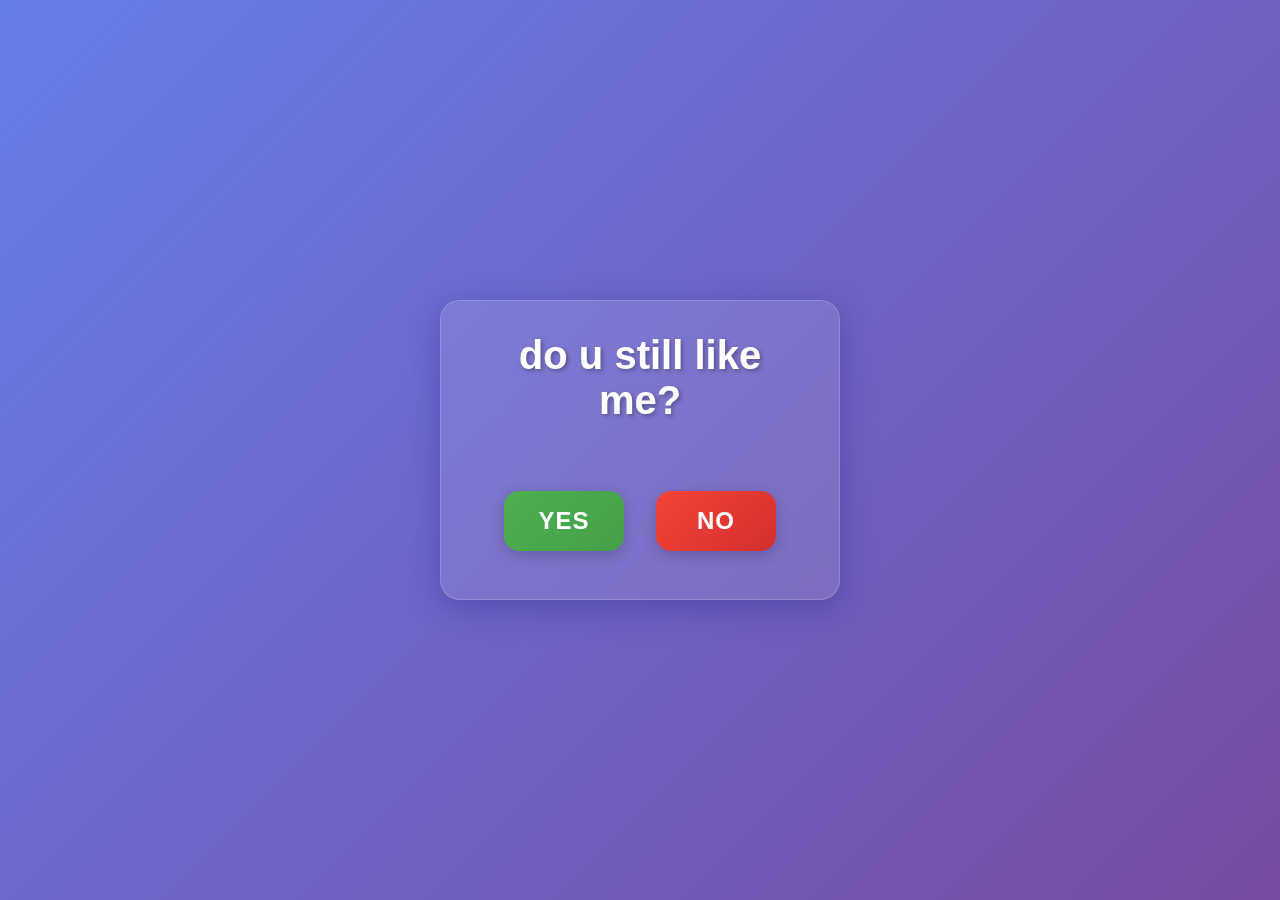
<file: index.html>
<!DOCTYPE html>
<html lang="en">
<head>
    <meta charset="UTF-8">
    <meta name="viewport" content="width=device-width, initial-scale=1.0">
    <title>do u still like me?</title>
    <link rel="stylesheet" href="styles.css">
</head>
<body>
    <div class="container">
        <h1 class="question">do u still like me?</h1>
        <div class="buttons-container">
            <a href="success.html" class="btn yes-btn">Yes</a>
            <a href="page2.html" class="btn no-btn">No</a>
        </div>
    </div>
</body>
</html>
</file>
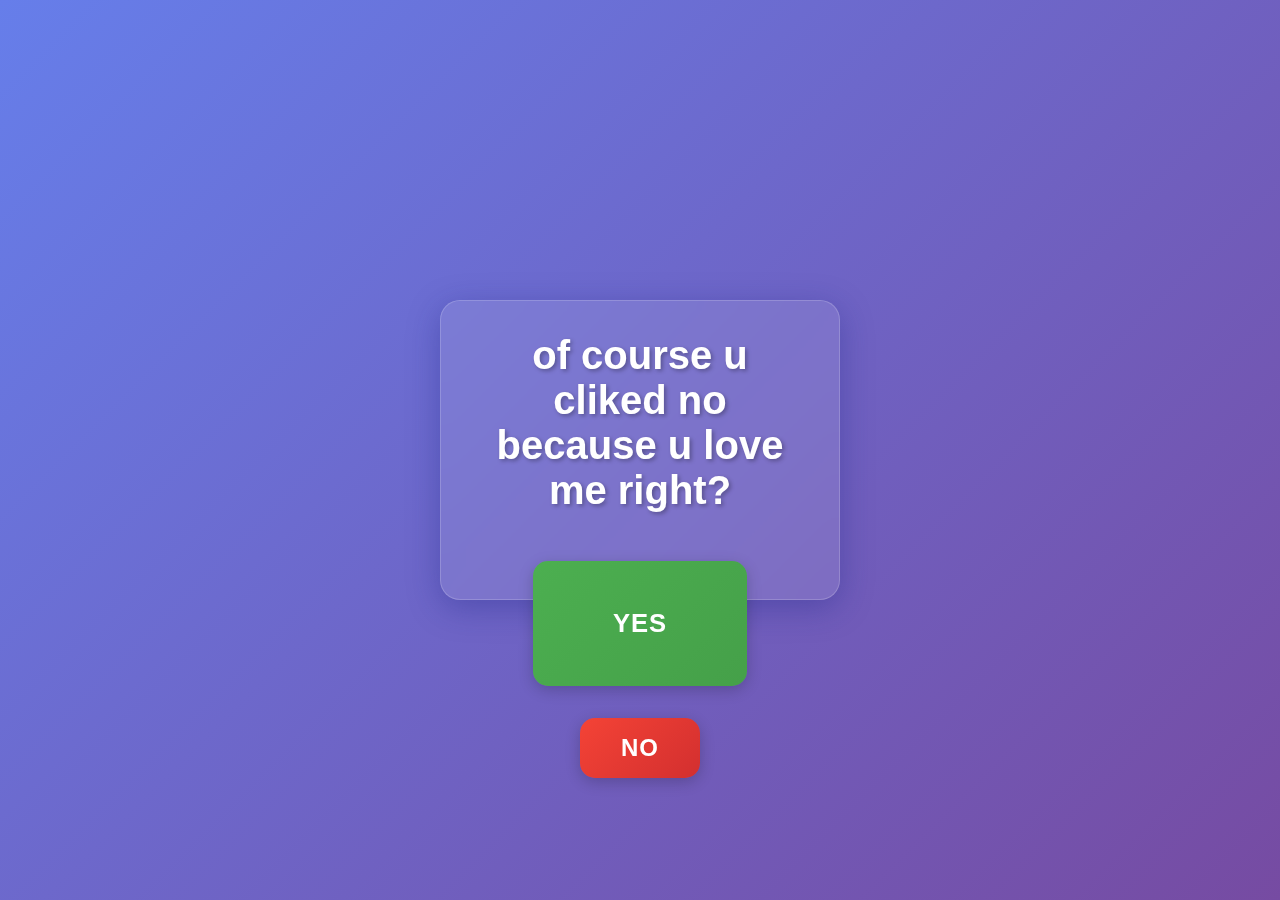
<file: page2.html>
<!DOCTYPE html>
<html lang="en">
<head>
    <meta charset="UTF-8">
    <meta name="viewport" content="width=device-width, initial-scale=1.0">
    <title>do u still like me?</title>
    <link rel="stylesheet" href="styles.css">
</head>
<body>
    <div class="container">
        <h1 class="question">of course u cliked no because u love me right?</h1>
        <div class="buttons-container">
            <a href="success.html" class="btn yes-btn size-2">Yes</a>
            <a href="page3.html" class="btn no-btn">No</a>
        </div>
    </div>
</body>
</html>
</file>
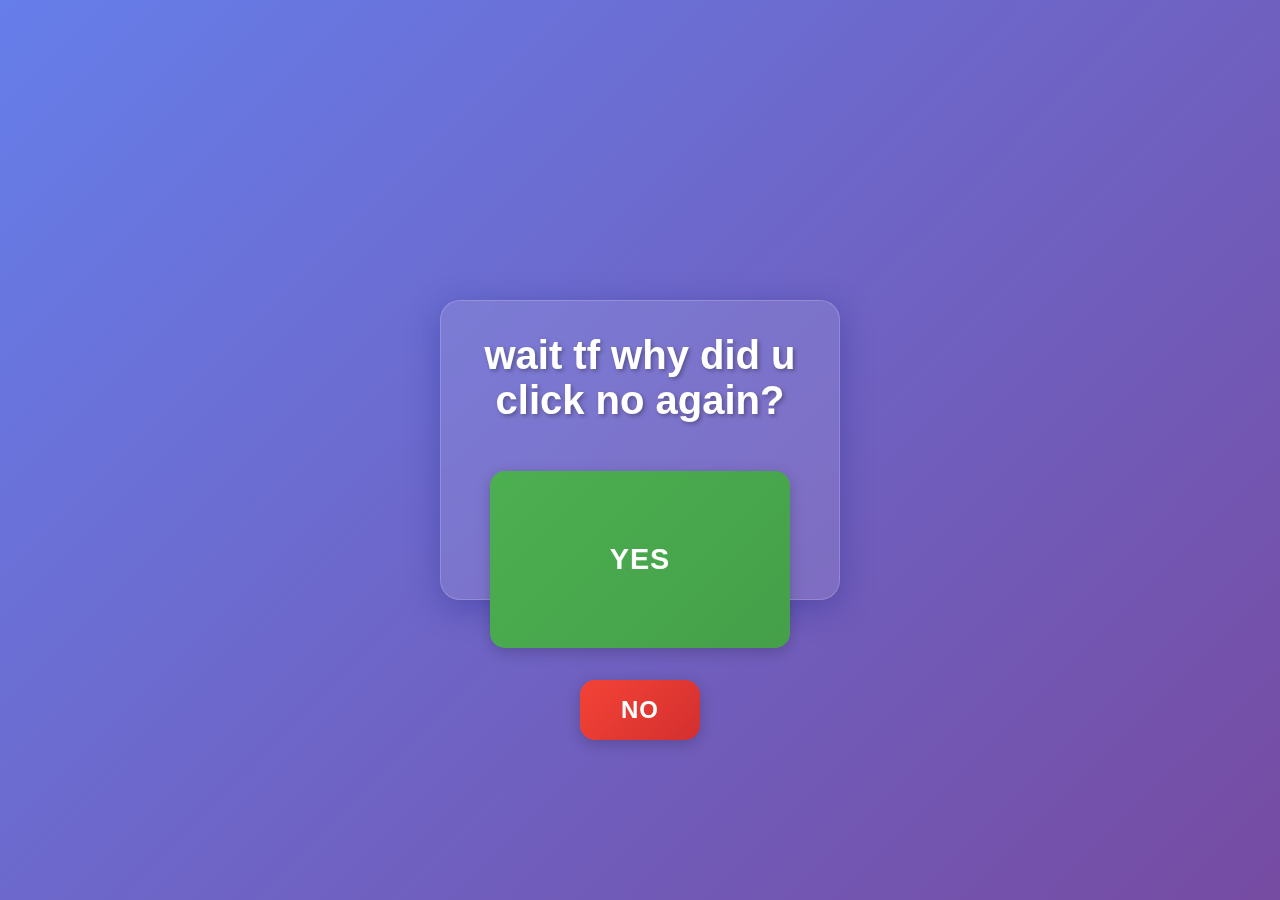
<file: page3.html>
<!DOCTYPE html>
<html lang="en">
<head>
    <meta charset="UTF-8">
    <meta name="viewport" content="width=device-width, initial-scale=1.0">
    <title>do u still like me?</title>
    <link rel="stylesheet" href="styles.css">
</head>
<body>
    <div class="container">
        <h1 class="question">wait tf why did u click no again?</h1>
        <div class="buttons-container">
            <a href="success.html" class="btn yes-btn size-3">Yes</a>
            <a href="page4.html" class="btn no-btn">No</a>
        </div>
    </div>
</body>
</html>
</file>
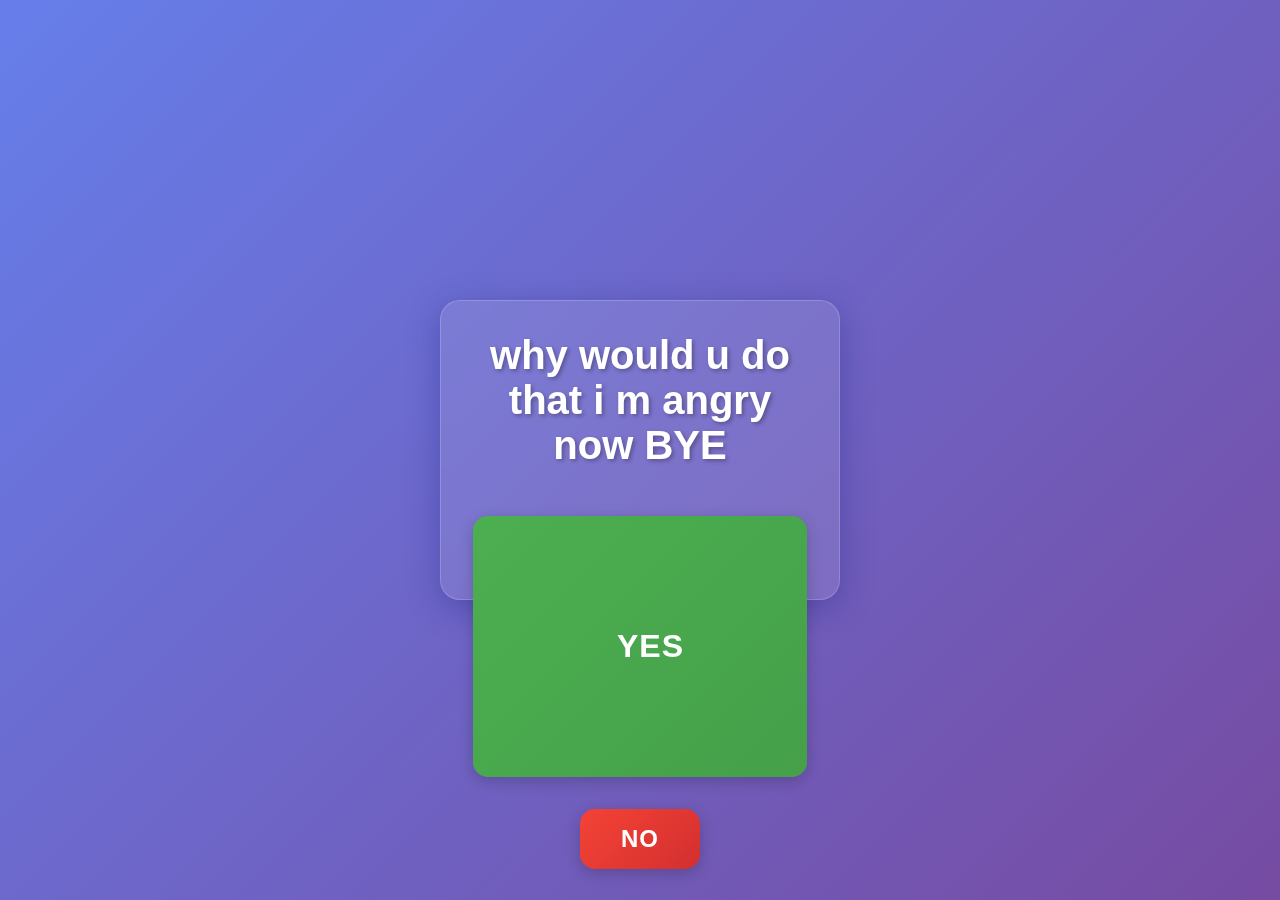
<file: page4.html>
<!DOCTYPE html>
<html lang="en">
<head>
    <meta charset="UTF-8">
    <meta name="viewport" content="width=device-width, initial-scale=1.0">
    <title>do u still like me?</title>
    <link rel="stylesheet" href="styles.css">
</head>
<body>
    <div class="container">
        <h1 class="question">why would u do that i m angry now BYE</h1>
        <div class="buttons-container">
            <a href="success.html" class="btn yes-btn size-4">Yes</a>
            <a href="page5.html" class="btn no-btn">No</a>
        </div>
    </div>
</body>
</html>
</file>
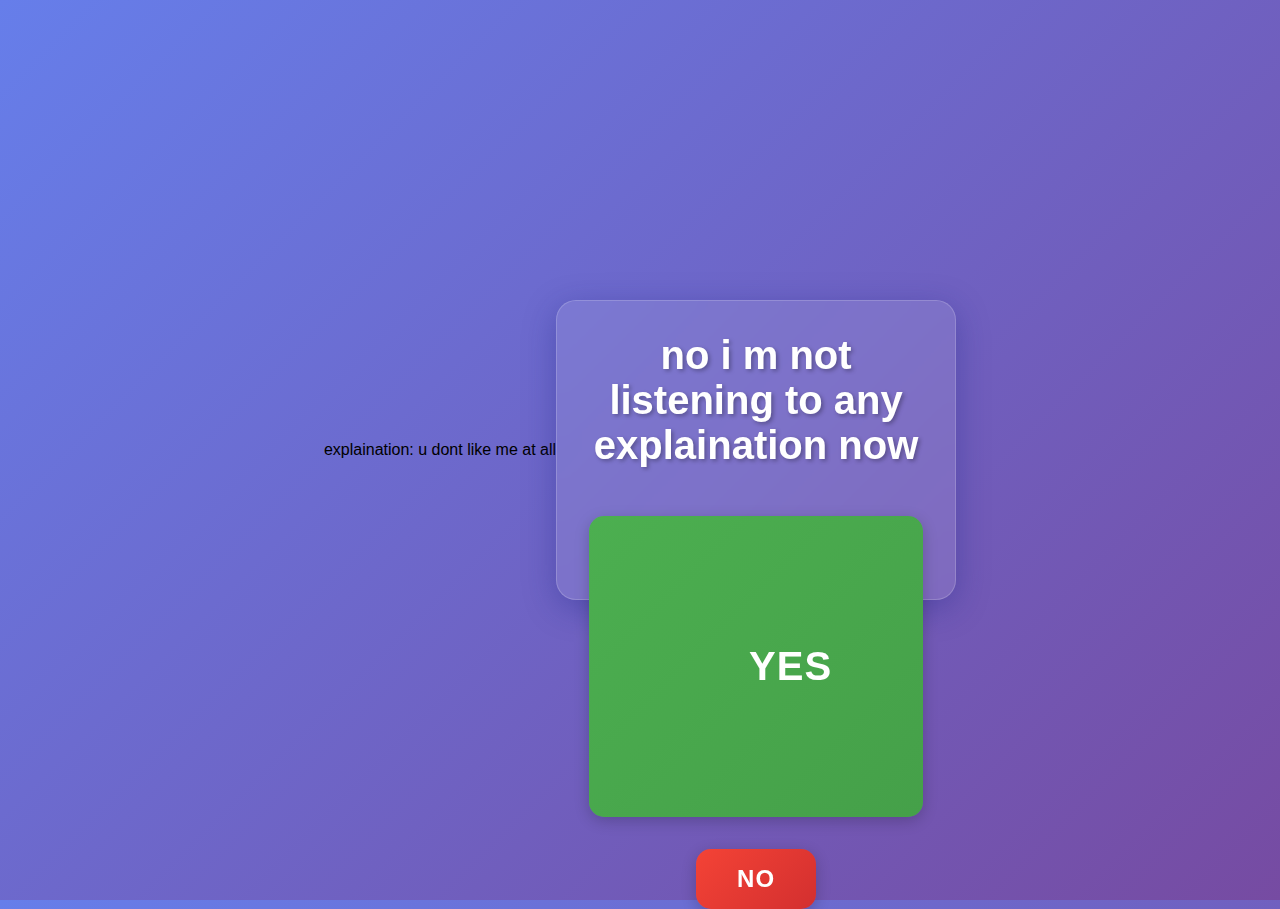
<file: page5.html>
<!DOCTYPE html>
<html lang="en">
<head>
    <meta charset="UTF-8">
    <meta name="viewport" content="width=device-width, initial-scale=1.0">
    <title></title>
    <link rel="stylesheet" href="styles.css">
</head>
<body>
    <p>
        explaination: u dont like me at all
    </p>
    <div class="container">
        <h1 class="question">no i m not listening to any explaination now</h1>
        <div class="buttons-container">
            <a href="success.html" class="btn yes-btn size-5">Yes</a>
            <a href="page6.html" class="btn no-btn">No</a>
        </div>
        
    </div>
</body>
</html>
</file>
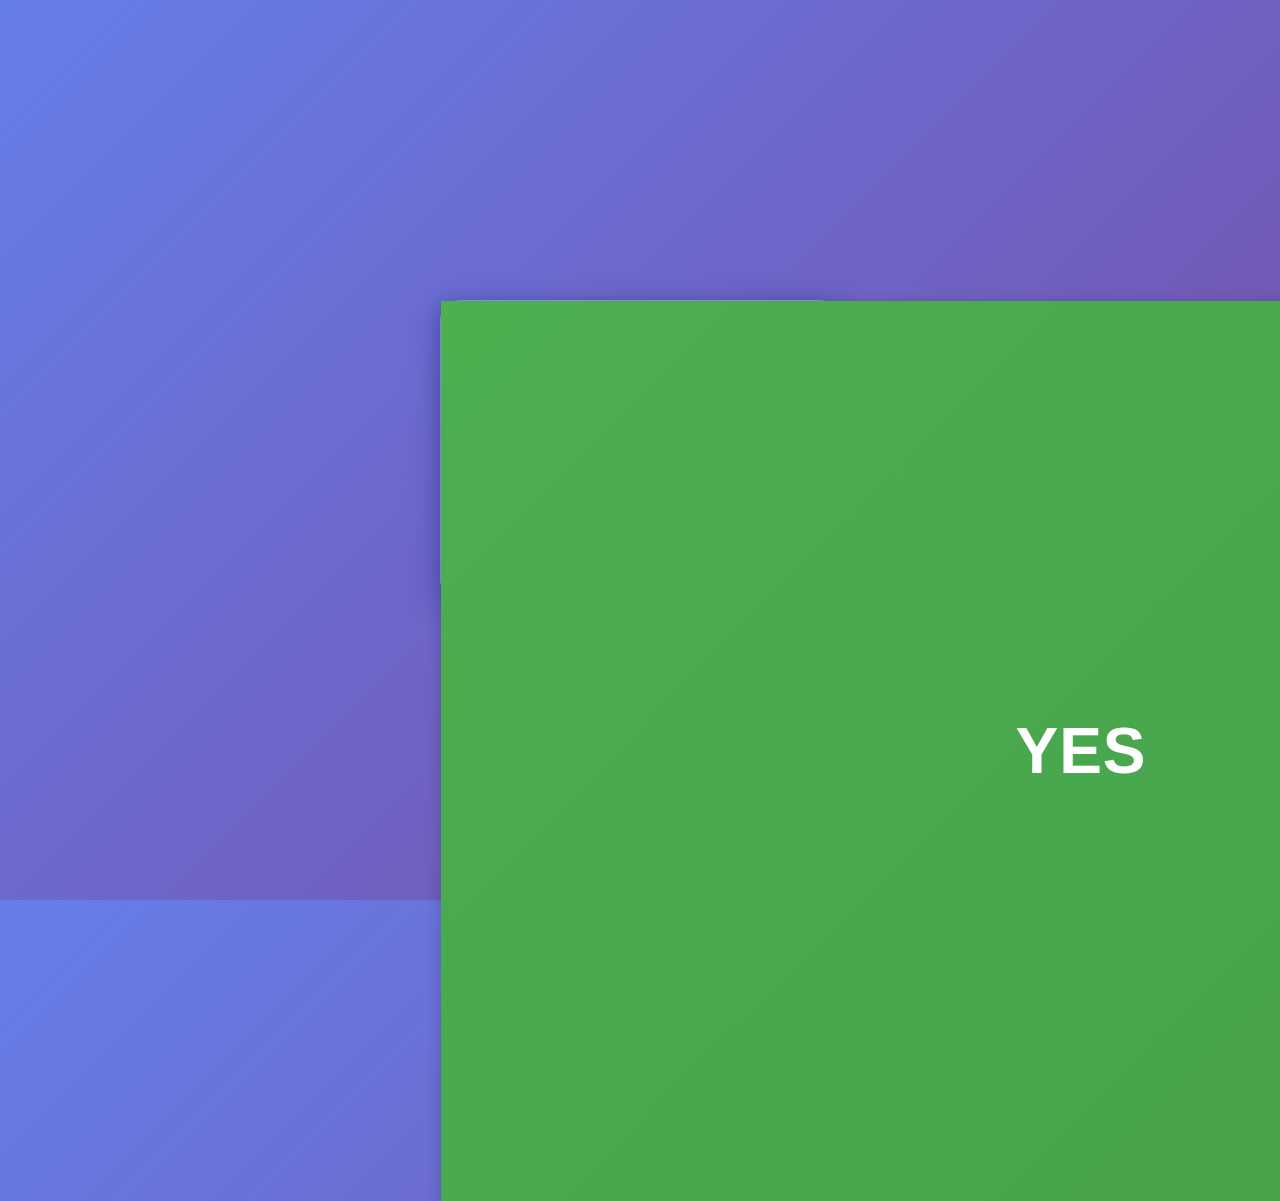
<file: page6.html>
<!DOCTYPE html>
<html lang="en">
<head>
    <meta charset="UTF-8">
    <meta name="viewport" content="width=device-width, initial-scale=1.0">
    <title>do u still like me?</title>
    <link rel="stylesheet" href="styles.css">
</head>
<body>
    <div class="container final-page">
        <h1 class="question">good girl click yes now</h1>
        <div class="buttons-container">
            <a href="success.html" class="btn yes-btn size-final">Yes</a>
        </div>
    </div>
</body>
</html>
</file>
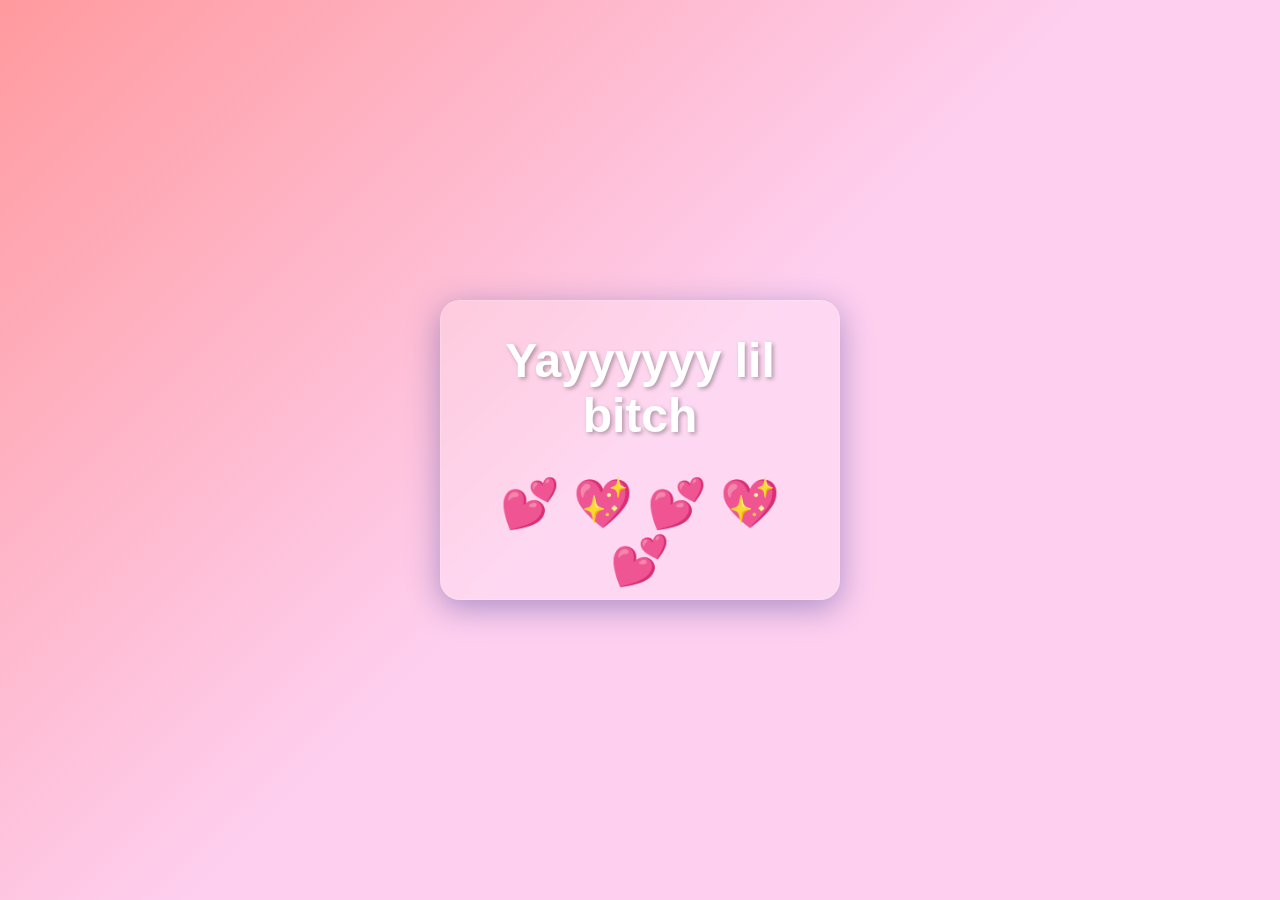
<file: success.html>
<!DOCTYPE html>
<html lang="en">
<head>
    <meta charset="UTF-8">
    <meta name="viewport" content="width=device-width, initial-scale=1.0">
    <title>Yay! 🎉</title>
    <link rel="stylesheet" href="styles.css">
</head>
<body class="success-body">
    <div class="container success-container">
        <h1 class="success-title">Yayyyyyy lil bitch</h1>
        <div class="hearts">💕 💖 💕 💖 💕</div>
        
    </div>
</body>
</html>
</file>
<file: styles.css>
* {
    margin: 0;
    padding: 0;
    box-sizing: border-box;
}

body {
    font-family: 'Arial', sans-serif;
    background: linear-gradient(135deg, #667eea 0%, #764ba2 100%);
    min-height: 100vh;
    display: flex;
    align-items: center;
    justify-content: center;
    overflow-x: hidden;
}

.container {
    text-align: center;
    padding: 2rem;
    background: rgba(255, 255, 255, 0.1);
    backdrop-filter: blur(10px);
    border-radius: 20px;
    box-shadow: 0 8px 32px rgba(31, 38, 135, 0.37);
    border: 1px solid rgba(255, 255, 255, 0.18);
    width: 400px;
    height: 300px;
    position: relative;
    overflow: visible;
}

.question {
    color: white;
    font-size: 2.5rem;
    margin-bottom: 3rem;
    text-shadow: 2px 2px 4px rgba(0, 0, 0, 0.3);
    font-weight: bold;
}

.buttons-container {
    display: flex;
    gap: 2rem;
    justify-content: center;
    align-items: center;
    flex-wrap: wrap;
    height: 100px;
    position: relative;
}

.btn {
    font-size: 1.5rem;
    font-weight: bold;
    border: none;
    border-radius: 15px;
    cursor: pointer;
    transition: all 0.3s ease;
    box-shadow: 0 4px 15px rgba(0, 0, 0, 0.2);
    color: white;
    text-transform: uppercase;
    letter-spacing: 1px;
    text-decoration: none;
    display: inline-block;
    padding: 1rem 2rem;
    min-width: 120px;
    position: relative;
    z-index: 1;
}

.yes-btn {
    background: linear-gradient(135deg, #4CAF50, #45a049);
}

.yes-btn:hover {
    background: linear-gradient(135deg, #45a049, #4CAF50);
    transform: translateY(-2px);
    box-shadow: 0 6px 20px rgba(76, 175, 80, 0.4);
}

.no-btn {
    background: linear-gradient(135deg, #f44336, #d32f2f);
}

.no-btn:hover {
    background: linear-gradient(135deg, #d32f2f, #f44336);
    transform: translateY(-2px);
    box-shadow: 0 6px 20px rgba(244, 67, 54, 0.4);
}

.btn:active {
    transform: translateY(0);
}

.message {
    margin-top: 2rem;
    font-size: 1.2rem;
    color: white;
    text-shadow: 2px 2px 4px rgba(0, 0, 0, 0.3);
}

/* Progressive size increases for yes button */
.size-2 {
    padding: 3rem 5rem;
    font-size: 1.6rem;
    z-index: 2;
}

.size-3 {
    padding: 4.5rem 7.5rem;
    font-size: 1.8rem;
    z-index: 3;
}

.size-4 {
    padding: 7rem 9rem;
    font-size: 2rem;
    z-index: 4;
}

.size-5 {
    padding: 8rem 10rem;
    font-size: 2.5rem;
    z-index: 5;
}

.size-final {
    position: fixed;
    top: 0;
    left: 0;
    width: 100vw;
    height: 100vh;
    border-radius: 0;
    font-size: 4rem;
    z-index: 1000;
    display: flex;
    align-items: center;
    justify-content: center;
    padding: 0;
    min-width: auto;
}

.final-page {
    width: 400px;
    height: 300px;
    background: rgba(255, 255, 255, 0.1);
    backdrop-filter: blur(10px);
    border: 1px solid rgba(255, 255, 255, 0.18);
    box-shadow: 0 8px 32px rgba(31, 38, 135, 0.37);
}

/* Success page styles */
.success-body {
    background: linear-gradient(135deg, #ff9a9e 0%, #fecfef 50%, #fecfef 100%);
}

.success-container {
    background: rgba(255, 255, 255, 0.2);
}

.success-title {
    font-size: 3rem;
    color: white;
    margin-bottom: 2rem;
    text-shadow: 2px 2px 4px rgba(0, 0, 0, 0.3);
}

.hearts {
    font-size: 3rem;
    margin: 2rem 0;
    animation: pulse 2s infinite;
}

.restart-btn {
    background: linear-gradient(135deg, #667eea, #764ba2);
    margin-top: 2rem;
}

.restart-btn:hover {
    background: linear-gradient(135deg, #764ba2, #667eea);
    transform: translateY(-2px);
    box-shadow: 0 6px 20px rgba(102, 126, 234, 0.4);
}

@keyframes pulse {
    0%, 100% {
        transform: scale(1);
    }
    50% {
        transform: scale(1.1);
    }
}

/* Mobile responsiveness */
@media (max-width: 768px) {
    .container {
        width: 90%;
        height: 250px;
        padding: 1.5rem;
    }
    
    .question {
        font-size: 2rem;
        margin-bottom: 2rem;
    }
    
    .buttons-container {
        flex-direction: column;
        gap: 1.5rem;
        height: 120px;
    }
    
    .btn {
        font-size: 1.2rem;
        min-width: 150px;
    }
    
    .size-final {
        font-size: 3rem;
    }
    
    .success-title {
        font-size: 2rem;
    }
    
    .final-page {
        width: 90%;
        height: 250px;
    }
}

@media (max-width: 480px) {
    .question {
        font-size: 1.5rem;
    }
    
    .size-final {
        font-size: 2.5rem;
    }
    
    .success-title {
        font-size: 1.5rem;
    }
}
</file>
